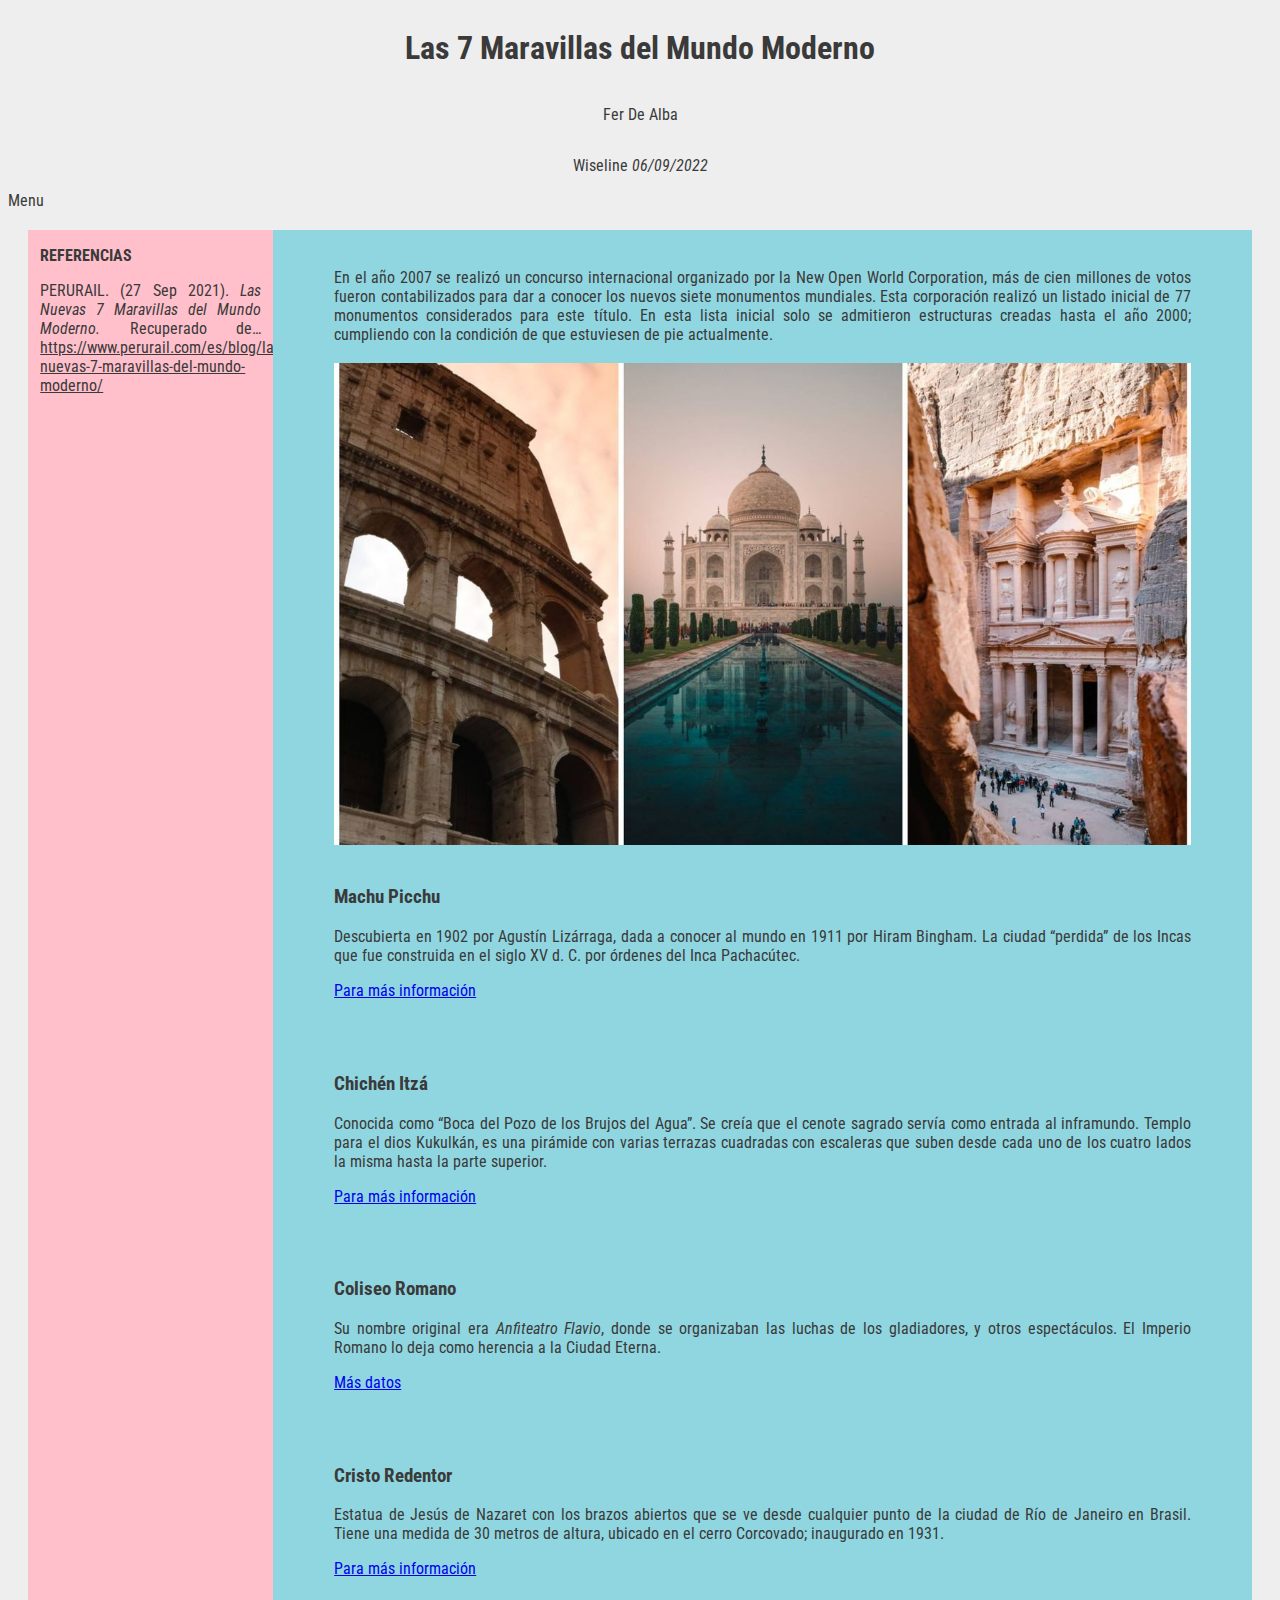
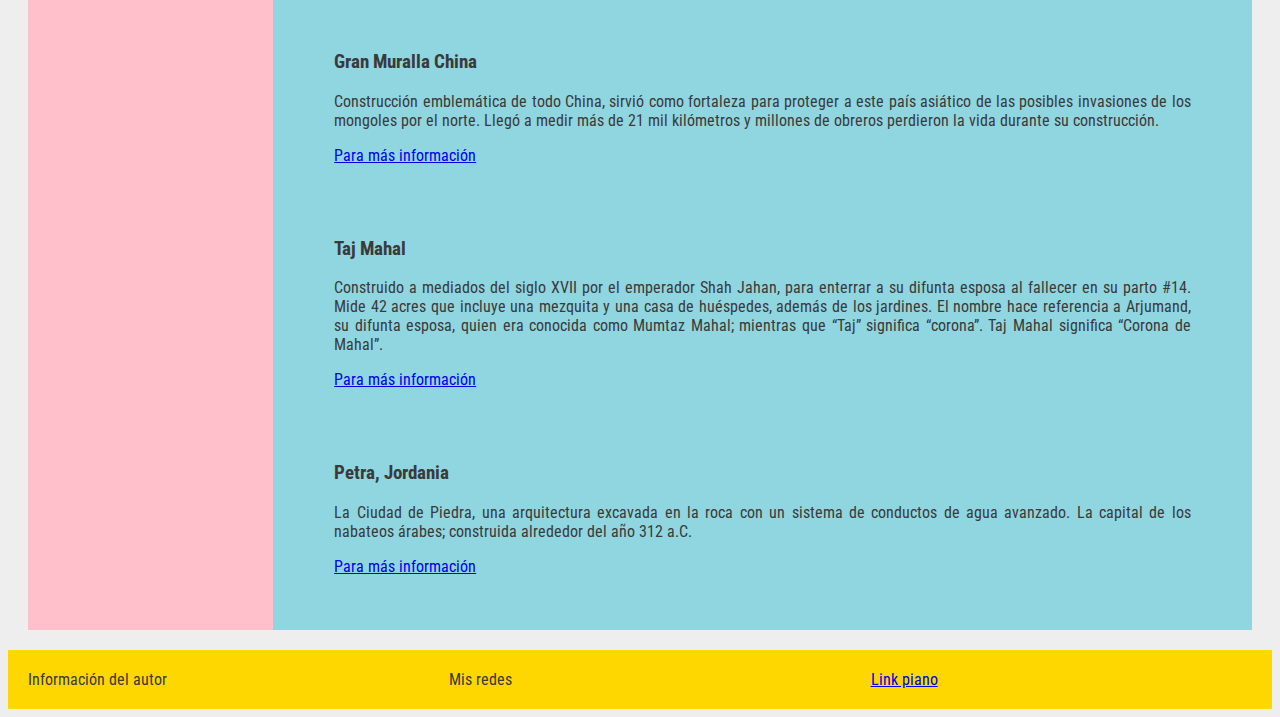
<file: index.html>
<!DOCTYPE html>
<html lang="es">
<head> <link rel="preconnect" href="https://fonts.googleapis.com">
<link rel="preconnect" href="https://fonts.gstatic.com" crossorigin>
<link href="https://fonts.googleapis.com/css2?family=Roboto+Condensed:wght@300&display=swap" rel="stylesheet">
<link href="https://cdn.lineicons.com/3.0/lineicons.css" rel="stylesheet">
    <title>Ejemplo layout flexbox</title>
    <style>

    HTML, body {
        margin: 5;
        background-color: #eeeeee;
        color: #3a3a3a;
        font-family: 'Roboto Condensed', sans-serif;
        }

        div {
            display: flex;
            padding:  20px
        }
        header {
            display: flex;
            flex-direction: column;
            align-items: center;
            }

            footer {
              margin-top: auto;
              background: gold;
            }

      #header {
        display: flex;
        flex-direction: column;
        align-items: center;
      }

      #main-content-container {
            flex: 6;
      }
        .main-content__img--full-width {
          width: 100%;
      }

      #footer {
        display: flex;
        align-items: center;
        flex-direction: row;
      }
      .footer__section{
flex: 1; }

    </style>
</head>
<body>
<header id="header">
    <h1> Las 7 Maravillas del Mundo Moderno </h1>
    <p> Fer De Alba </p>
    <p> Wiseline <em> 06/09/2022 </em> </p>
</header>

<nav>
    Menu
</nav>

<div id="main-content-container">
    <aside id="links-sidebar" style="flex:0; background: pink">
    <section style="flex: 6; padding-right: 5%; padding-left: 5%; text-align: justify">
        <p> <strong> REFERENCIAS </strong> </p>
        <p> PERURAIL. (27 Sep 2021). <em> Las Nuevas 7 Maravillas del Mundo Moderno.</em> Recuperado de… <u>https://www.perurail.com/es/blog/las-nuevas-7-maravillas-del-mundo-moderno/</u>  </p>
    </aside>

    <section style="flex: 6; background: rgba(144,214,224,255);padding-right: 5%; padding-left: 5%; text-align: justify">
      <br> </br>
      En el año 2007 se realizó un concurso internacional organizado por la New Open World Corporation, más de cien millones de votos fueron contabilizados para dar a conocer los nuevos siete monumentos mundiales.
      Esta corporación realizó un listado inicial de 77 monumentos considerados para este título. En esta lista inicial solo se admitieron estructuras creadas hasta el año 2000; cumpliendo con la condición de que estuviesen de pie actualmente.
      <br> </br>
<img src="marav.jpg" alt="Las 7 Maravillas del Mundo Moderno" class="main-content__img--full-width">
<br> </br>
  <p> <h3>Machu Picchu</h3> </p>
  Descubierta en 1902 por Agustín Lizárraga, dada a conocer al mundo en 1911 por Hiram Bingham. La ciudad “perdida” de los Incas que fue construida en el siglo XV d. C. por órdenes del Inca Pachacútec.
  <p> <a href="https://www.peru.travel/pe/atractivos/machu-picchu">Para más información </a> </p>
<br> </br>
  <p> <h3>Chichén Itzá</h3> </p>
  Conocida como “Boca del Pozo de los Brujos del Agua”. Se creía que el cenote sagrado servía como entrada al inframundo. Templo para el dios Kukulkán, es una pirámide con varias terrazas cuadradas con escaleras que suben desde cada uno de los cuatro lados la misma hasta la parte superior.
  <p> <a href="https://www.inah.gob.mx/zonas/146-zona-arqueologica-de-chichen-itza">Para más información </a> </p>
<br> </br>
  <p> <h3>Coliseo Romano</h3> </p>
  Su nombre original era <em>Anfiteatro Flavio</em>, donde se organizaban las luchas de los gladiadores, y otros espectáculos. El Imperio Romano lo deja como herencia a la Ciudad Eterna.
  <p> <a href="https://www.disfrutaroma.com/coliseo">Más datos </a> </p>
<br> </br>
  <p> <h3>Cristo Redentor</h3> </p>
  Estatua de Jesús de Nazaret con los brazos abiertos que se ve desde cualquier punto de la ciudad de Río de Janeiro en Brasil. Tiene una medida de 30 metros de altura, ubicado en el cerro Corcovado; inaugurado en 1931.
  <p> <a href="https://rederiohoteis.com/es/cristo-redentor-conozca-la-historia-de-esta-maravilla-del-mundo-moderno/">Para más información </a> </p>
<br> </br>
  <p> <h3>Gran Muralla China</h3> </p>
  Construcción emblemática de todo China, sirvió como fortaleza para proteger a este país asiático de las posibles invasiones de los mongoles por el norte. Llegó a medir más de 21 mil kilómetros y millones de obreros perdieron la vida durante su construcción.
  <p> <a href="https://historia.nationalgeographic.com.es/a/gran-muralla-china-mayor-obra-ingenieria-mundo_8272">Para más información </a> </p>
<br> </br>
  <p> <h3>Taj Mahal</h3> </p>
  Construido a mediados del siglo XVII por el emperador Shah Jahan, para enterrar a su difunta esposa al fallecer en su parto #14. Mide 42 acres que incluye una mezquita y una casa de huéspedes, además de los jardines. El nombre hace referencia a Arjumand, su difunta esposa, quien era conocida como Mumtaz Mahal; mientras que “Taj” significa “corona”. Taj Mahal significa “Corona de Mahal”.
  <p> <a href="http://www.mayuralounge.es/blog/el-taj-mahal-en-india-y-su-historia-35.html">Para más información </a> </p>
<br> </br>
  <p> <h3>Petra, Jordania</h3> </p>
  La Ciudad de Piedra, una arquitectura excavada en la roca con un sistema de conductos de agua avanzado. La capital de los nabateos árabes; construida alrededor del año 312 a.C.
  <p> <a href="https://viajes.nationalgeographic.com.es/a/curiosidades-petra-que-hacen-mas-fascinante_13675">Para más información </a> </p>
<br> </br>
    </section>
</div>

<footer id="footer">
  <div class="footer__section"> Información del autor </div>
  <div class="footer__section"> Mis redes <i class="lni lni-whatsapp"></i> </div>
  <div class="footer__section"> <a href="index2.html"> Link piano</a> </div>
</footer>

</body>
</html>
</file>
